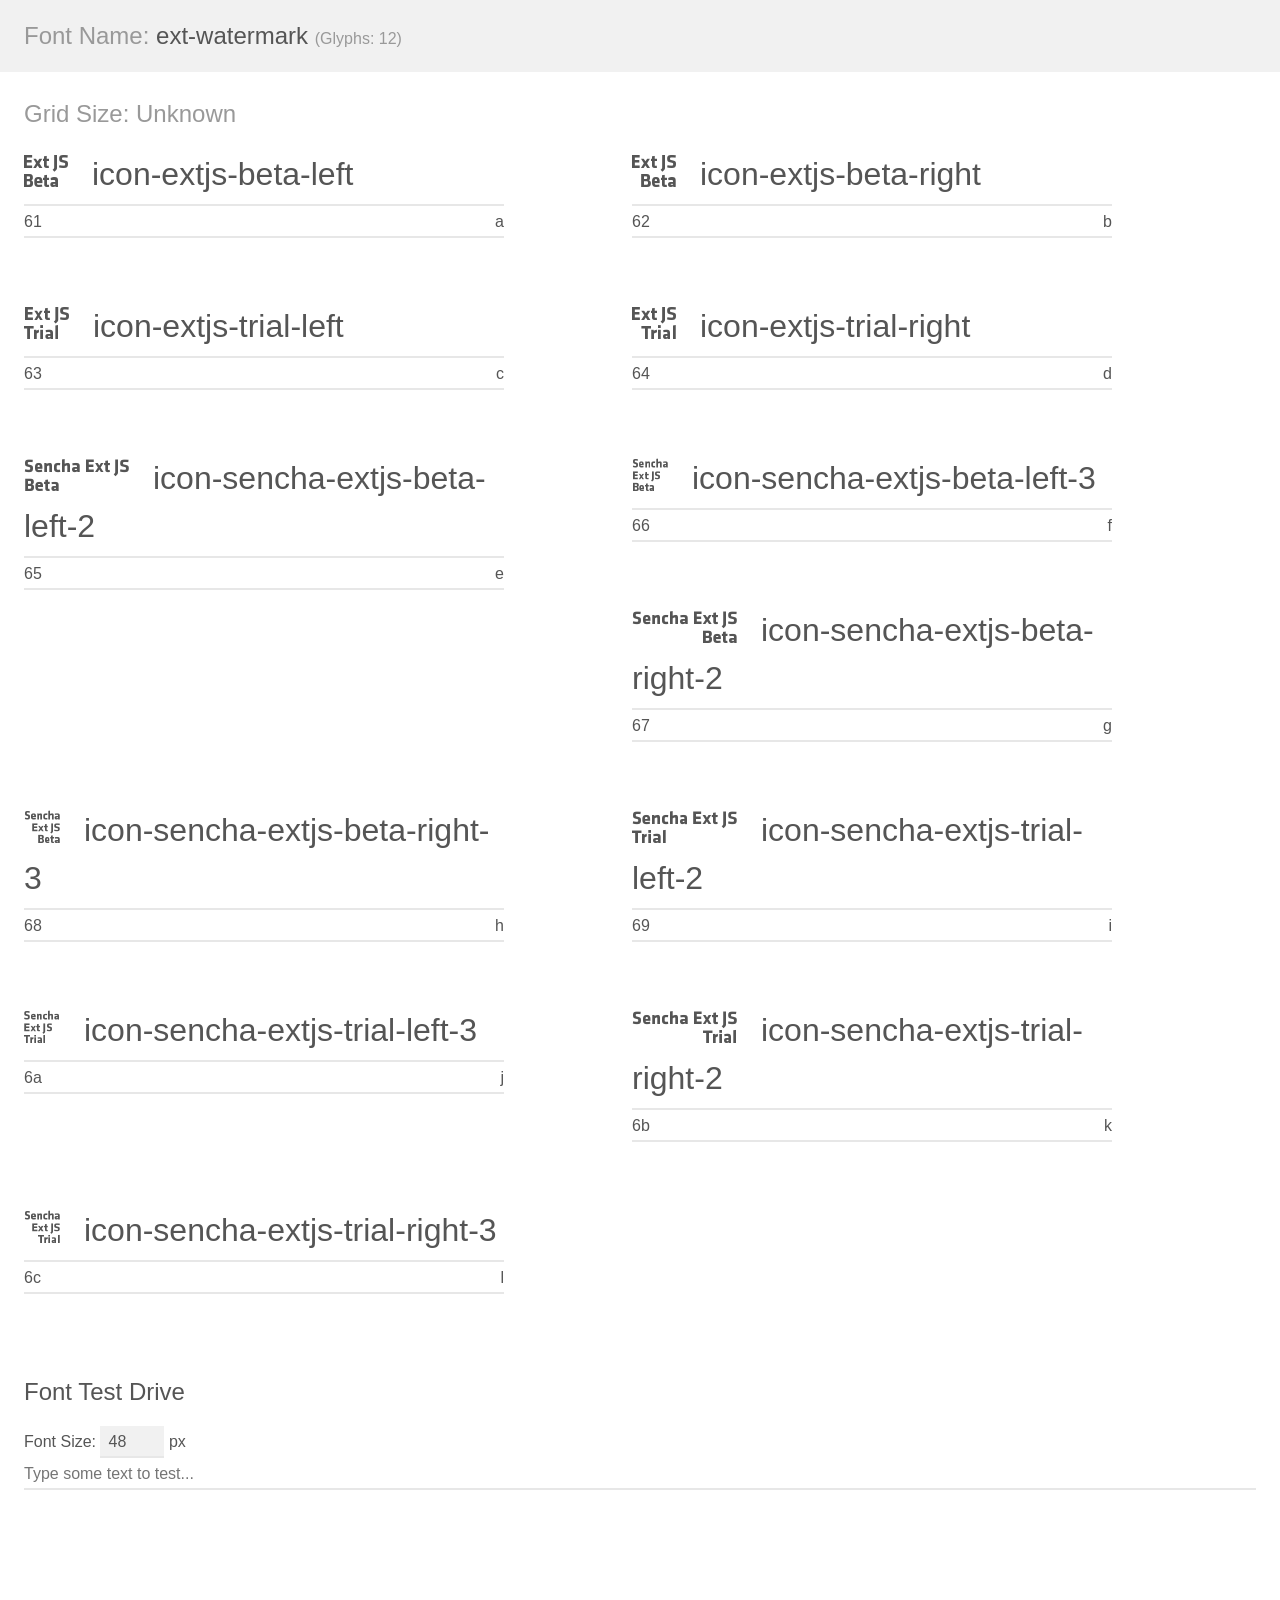
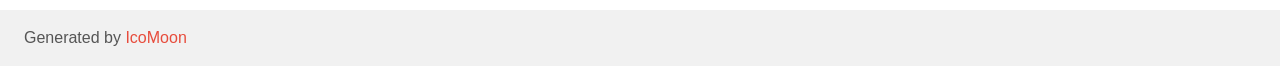
<file: assets/ext-6.2.0/build/classic/theme-triton/resources/ext/ext-watermark/demo.html>
<!doctype html>
<html>
<head>
	<meta charset="utf-8">
	<title>IcoMoon Demo</title>
	<meta name="description" content="An Icon Font Generated By IcoMoon.io">
	<meta name="viewport" content="width=device-width">
	<link rel="stylesheet" href="demo-files/demo.css">
	<link rel="stylesheet" href="style.css"></head>
<body>
	<div class="bgc1 clearfix">
		<h1 class="mhmm mvm"><span class="fgc1">Font Name:</span> ext-watermark <small class="fgc1">(Glyphs:&nbsp;12)</small></h1>
	</div>
	<div class="clearfix mhl ptl">
		<h1 class="mvm mtn fgc1">Grid Size: Unknown</h1>
		<div class="glyph fs1">
			<div class="clearfix bshadow0 pbs">
				<span class="icon-extjs-beta-left">
				
				</span>
				<span class="mls"> icon-extjs-beta-left</span>
			</div>
			<fieldset class="fs0 size1of1 clearfix hidden-false">
				<input type="text" readonly value="61" class="unit size1of2" />
				<input type="text" maxlength="1" readonly value="&#x61;" class="unitRight size1of2 talign-right" />
			</fieldset>
			<div class="fs0 bshadow0 clearfix hidden-true">
				<span class="unit pvs fgc1">liga: </span>
				<input type="text" readonly value="" class="liga unitRight" />
			</div>
		</div>
		<div class="glyph fs1">
			<div class="clearfix bshadow0 pbs">
				<span class="icon-extjs-beta-right">
				
				</span>
				<span class="mls"> icon-extjs-beta-right</span>
			</div>
			<fieldset class="fs0 size1of1 clearfix hidden-false">
				<input type="text" readonly value="62" class="unit size1of2" />
				<input type="text" maxlength="1" readonly value="&#x62;" class="unitRight size1of2 talign-right" />
			</fieldset>
			<div class="fs0 bshadow0 clearfix hidden-true">
				<span class="unit pvs fgc1">liga: </span>
				<input type="text" readonly value="" class="liga unitRight" />
			</div>
		</div>
		<div class="glyph fs1">
			<div class="clearfix bshadow0 pbs">
				<span class="icon-extjs-trial-left">
				
				</span>
				<span class="mls"> icon-extjs-trial-left</span>
			</div>
			<fieldset class="fs0 size1of1 clearfix hidden-false">
				<input type="text" readonly value="63" class="unit size1of2" />
				<input type="text" maxlength="1" readonly value="&#x63;" class="unitRight size1of2 talign-right" />
			</fieldset>
			<div class="fs0 bshadow0 clearfix hidden-true">
				<span class="unit pvs fgc1">liga: </span>
				<input type="text" readonly value="" class="liga unitRight" />
			</div>
		</div>
		<div class="glyph fs1">
			<div class="clearfix bshadow0 pbs">
				<span class="icon-extjs-trial-right">
				
				</span>
				<span class="mls"> icon-extjs-trial-right</span>
			</div>
			<fieldset class="fs0 size1of1 clearfix hidden-false">
				<input type="text" readonly value="64" class="unit size1of2" />
				<input type="text" maxlength="1" readonly value="&#x64;" class="unitRight size1of2 talign-right" />
			</fieldset>
			<div class="fs0 bshadow0 clearfix hidden-true">
				<span class="unit pvs fgc1">liga: </span>
				<input type="text" readonly value="" class="liga unitRight" />
			</div>
		</div>
		<div class="glyph fs1">
			<div class="clearfix bshadow0 pbs">
				<span class="icon-sencha-extjs-beta-left-2">
				
				</span>
				<span class="mls"> icon-sencha-extjs-beta-left-2</span>
			</div>
			<fieldset class="fs0 size1of1 clearfix hidden-false">
				<input type="text" readonly value="65" class="unit size1of2" />
				<input type="text" maxlength="1" readonly value="&#x65;" class="unitRight size1of2 talign-right" />
			</fieldset>
			<div class="fs0 bshadow0 clearfix hidden-true">
				<span class="unit pvs fgc1">liga: </span>
				<input type="text" readonly value="" class="liga unitRight" />
			</div>
		</div>
		<div class="glyph fs1">
			<div class="clearfix bshadow0 pbs">
				<span class="icon-sencha-extjs-beta-left-3">
				
				</span>
				<span class="mls"> icon-sencha-extjs-beta-left-3</span>
			</div>
			<fieldset class="fs0 size1of1 clearfix hidden-false">
				<input type="text" readonly value="66" class="unit size1of2" />
				<input type="text" maxlength="1" readonly value="&#x66;" class="unitRight size1of2 talign-right" />
			</fieldset>
			<div class="fs0 bshadow0 clearfix hidden-true">
				<span class="unit pvs fgc1">liga: </span>
				<input type="text" readonly value="" class="liga unitRight" />
			</div>
		</div>
		<div class="glyph fs1">
			<div class="clearfix bshadow0 pbs">
				<span class="icon-sencha-extjs-beta-right-2">
				
				</span>
				<span class="mls"> icon-sencha-extjs-beta-right-2</span>
			</div>
			<fieldset class="fs0 size1of1 clearfix hidden-false">
				<input type="text" readonly value="67" class="unit size1of2" />
				<input type="text" maxlength="1" readonly value="&#x67;" class="unitRight size1of2 talign-right" />
			</fieldset>
			<div class="fs0 bshadow0 clearfix hidden-true">
				<span class="unit pvs fgc1">liga: </span>
				<input type="text" readonly value="" class="liga unitRight" />
			</div>
		</div>
		<div class="glyph fs1">
			<div class="clearfix bshadow0 pbs">
				<span class="icon-sencha-extjs-beta-right-3">
				
				</span>
				<span class="mls"> icon-sencha-extjs-beta-right-3</span>
			</div>
			<fieldset class="fs0 size1of1 clearfix hidden-false">
				<input type="text" readonly value="68" class="unit size1of2" />
				<input type="text" maxlength="1" readonly value="&#x68;" class="unitRight size1of2 talign-right" />
			</fieldset>
			<div class="fs0 bshadow0 clearfix hidden-true">
				<span class="unit pvs fgc1">liga: </span>
				<input type="text" readonly value="" class="liga unitRight" />
			</div>
		</div>
		<div class="glyph fs1">
			<div class="clearfix bshadow0 pbs">
				<span class="icon-sencha-extjs-trial-left-2">
				
				</span>
				<span class="mls"> icon-sencha-extjs-trial-left-2</span>
			</div>
			<fieldset class="fs0 size1of1 clearfix hidden-false">
				<input type="text" readonly value="69" class="unit size1of2" />
				<input type="text" maxlength="1" readonly value="&#x69;" class="unitRight size1of2 talign-right" />
			</fieldset>
			<div class="fs0 bshadow0 clearfix hidden-true">
				<span class="unit pvs fgc1">liga: </span>
				<input type="text" readonly value="" class="liga unitRight" />
			</div>
		</div>
		<div class="glyph fs1">
			<div class="clearfix bshadow0 pbs">
				<span class="icon-sencha-extjs-trial-left-3">
				
				</span>
				<span class="mls"> icon-sencha-extjs-trial-left-3</span>
			</div>
			<fieldset class="fs0 size1of1 clearfix hidden-false">
				<input type="text" readonly value="6a" class="unit size1of2" />
				<input type="text" maxlength="1" readonly value="&#x6a;" class="unitRight size1of2 talign-right" />
			</fieldset>
			<div class="fs0 bshadow0 clearfix hidden-true">
				<span class="unit pvs fgc1">liga: </span>
				<input type="text" readonly value="" class="liga unitRight" />
			</div>
		</div>
		<div class="glyph fs1">
			<div class="clearfix bshadow0 pbs">
				<span class="icon-sencha-extjs-trial-right-2">
				
				</span>
				<span class="mls"> icon-sencha-extjs-trial-right-2</span>
			</div>
			<fieldset class="fs0 size1of1 clearfix hidden-false">
				<input type="text" readonly value="6b" class="unit size1of2" />
				<input type="text" maxlength="1" readonly value="&#x6b;" class="unitRight size1of2 talign-right" />
			</fieldset>
			<div class="fs0 bshadow0 clearfix hidden-true">
				<span class="unit pvs fgc1">liga: </span>
				<input type="text" readonly value="" class="liga unitRight" />
			</div>
		</div>
		<div class="glyph fs1">
			<div class="clearfix bshadow0 pbs">
				<span class="icon-sencha-extjs-trial-right-3">
				
				</span>
				<span class="mls"> icon-sencha-extjs-trial-right-3</span>
			</div>
			<fieldset class="fs0 size1of1 clearfix hidden-false">
				<input type="text" readonly value="6c" class="unit size1of2" />
				<input type="text" maxlength="1" readonly value="&#x6c;" class="unitRight size1of2 talign-right" />
			</fieldset>
			<div class="fs0 bshadow0 clearfix hidden-true">
				<span class="unit pvs fgc1">liga: </span>
				<input type="text" readonly value="" class="liga unitRight" />
			</div>
		</div>
	</div>

	<!--[if gt IE 8]><!-->
	<div class="mhl clearfix mbl">
		<h1>Font Test Drive</h1>
		<label>
			Font Size: <input id="fontSize" type="number" class="textbox0 mbm"
			min="8" value="48" />
			px
		</label>
		<input id="testText" type="text" class="phl size1of1 mvl"
		placeholder="Type some text to test..." value=""/>
		</label>
		<div id="testDrive" class="icon-">&nbsp;
		</div>
	</div>
	<!--<![endif]-->
	<div class="bgc1 clearfix">
		<p class="mhl">Generated by <a href="https://icomoon.io/app">IcoMoon</a></p>
	</div>

	<script src="demo-files/demo.js"></script>
</body>
</html>
</file>
<file: assets/ext-6.2.0/build/classic/theme-triton/resources/ext/ext-watermark/demo-files/demo.css>
body {
	padding: 0;
	margin: 0;
	font-family: sans-serif;
	font-size: 1em;
	line-height: 1.5;
	color: #555;
	background: #fff;
}
h1 {
	font-size: 1.5em;
	font-weight: normal;
}
small {
	font-size: .66666667em;
}
a {
	color: #e74c3c;
	text-decoration: none;
}
a:hover, a:focus {
	box-shadow: 0 1px #e74c3c;
}
.bshadow0, input {
	box-shadow: inset 0 -2px #e7e7e7;
}
input:hover {
	box-shadow: inset 0 -2px #ccc;
}
input, fieldset {
	font-size: 1em;
	margin: 0;
	padding: 0;
	border: 0;
}
input {
	color: inherit;
	line-height: 1.5;
	height: 1.5em;
	padding: .25em 0;
}
input:focus {
	outline: none;
	box-shadow: inset 0 -2px #449fdb;
}
.glyph {
	font-size: 16px;
	width: 15em;
	padding-bottom: 1em;
	margin-right: 4em;
	margin-bottom: 1em;
	float: left;
	overflow: hidden;
}
.liga {
	width: 80%;
	width: calc(100% - 2.5em);
}
.talign-right {
	text-align: right;
}
.talign-center {
	text-align: center;
}
.bgc1 {
	background: #f1f1f1;
}
.fgc1 {
	color: #999;
}
.fgc0 {
	color: #000;
}
p {
	margin-top: 1em;
	margin-bottom: 1em;
}
.mvm {
	margin-top: .75em;
	margin-bottom: .75em;
}
.mtn {
	margin-top: 0;
}
.mtl, .mal {
	margin-top: 1.5em;
}
.mbl, .mal {
	margin-bottom: 1.5em;
}
.mal, .mhl {
	margin-left: 1.5em;
	margin-right: 1.5em;
}
.mhmm {
	margin-left: 1em;
	margin-right: 1em;
}
.mls {
	margin-left: .25em;
}
.ptl {
	padding-top: 1.5em;
}
.pbs, .pvs {
	padding-bottom: .25em;
}
.pvs, .pts {
	padding-top: .25em;
}
.unit {
	float: left;
}
.unitRight {
	float: right;
}
.size1of2 {
	width: 50%;
}
.size1of1 {
	width: 100%;
}
.clearfix:before, .clearfix:after {
	content: " ";
	display: table;
}
.clearfix:after {
	clear: both;
}
.hidden-true {
	display: none;
}
.textbox0 {
	width: 3em;
	background: #f1f1f1;
	padding: .25em .5em;
	line-height: 1.5;
	height: 1.5em;
}
#testDrive {
	display: block;
	padding-top: 24px;
	line-height: 1.5;
}
.fs0 {
	font-size: 16px;
}
.fs1 {
	font-size: 32px;
}
</file>
<file: assets/ext-6.2.0/build/classic/theme-triton/resources/ext/ext-watermark/style.css>
@font-face {
	font-family: 'ext-watermark';
	src:url('fonts/ext-watermark.eot?n6lnws');
	src:url('fonts/ext-watermark.eot?#iefixn6lnws') format('embedded-opentype'),
		url('fonts/ext-watermark.woff?n6lnws') format('woff'),
		url('fonts/ext-watermark.ttf?n6lnws') format('truetype'),
		url('fonts/ext-watermark.svg?n6lnws#ext-watermark') format('svg');
	font-weight: normal;
	font-style: normal;
}

[class^="icon-"], [class*=" icon-"] {
	font-family: 'ext-watermark';
	speak: none;
	font-style: normal;
	font-weight: normal;
	font-variant: normal;
	text-transform: none;
	line-height: 1;

	/* Better Font Rendering =========== */
	-webkit-font-smoothing: antialiased;
	-moz-osx-font-smoothing: grayscale;
}

.icon-extjs-beta-left:before {
	content: "\61";
}

.icon-extjs-beta-right:before {
	content: "\62";
}

.icon-extjs-trial-left:before {
	content: "\63";
}

.icon-extjs-trial-right:before {
	content: "\64";
}

.icon-sencha-extjs-beta-left-2:before {
	content: "\65";
}

.icon-sencha-extjs-beta-left-3:before {
	content: "\66";
}

.icon-sencha-extjs-beta-right-2:before {
	content: "\67";
}

.icon-sencha-extjs-beta-right-3:before {
	content: "\68";
}

.icon-sencha-extjs-trial-left-2:before {
	content: "\69";
}

.icon-sencha-extjs-trial-left-3:before {
	content: "\6a";
}

.icon-sencha-extjs-trial-right-2:before {
	content: "\6b";
}

.icon-sencha-extjs-trial-right-3:before {
	content: "\6c";
}
</file>
